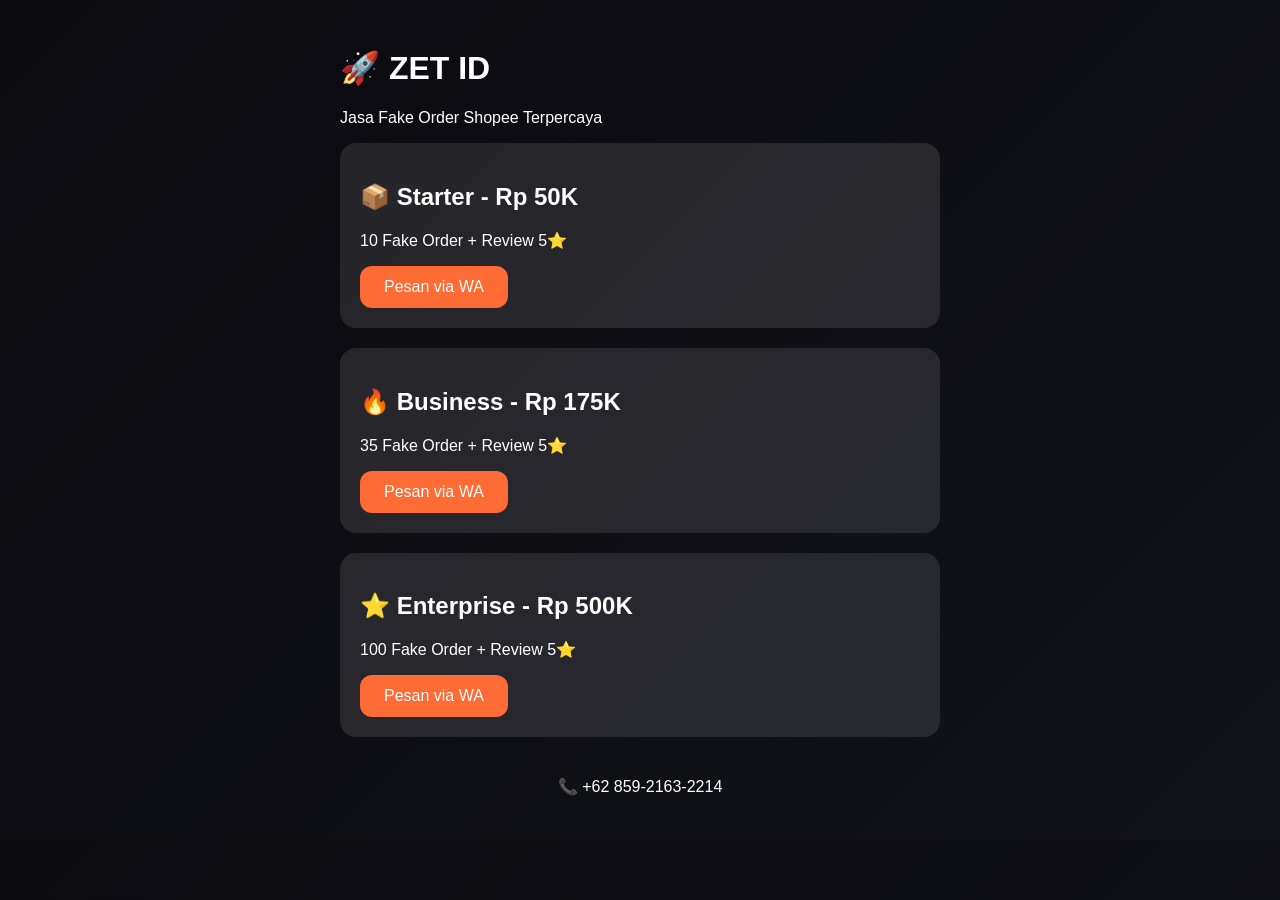
<file: mobile-fix.html>
<!DOCTYPE html>
<html>
<head>
    <meta charset="UTF-8">
    <meta name="viewport" content="width=device-width, initial-scale=1.0">
    <title>ZET ID - Mobile</title>
    <style>
        body {
            background: linear-gradient(135deg, #0a0a0f 0%, #12121a 100%);
            color: white;
            font-family: sans-serif;
            padding: 20px;
        }
        .container {
            max-width: 600px;
            margin: 0 auto;
        }
        .card {
            background: rgba(255,255,255,0.1);
            border-radius: 16px;
            padding: 20px;
            margin-bottom: 20px;
        }
        .btn {
            background: #ff6b35;
            color: white;
            padding: 12px 24px;
            border-radius: 12px;
            text-decoration: none;
            display: inline-block;
        }
    </style>
</head>
<body>
    <div class="container">
        <h1>🚀 ZET ID</h1>
        <p>Jasa Fake Order Shopee Terpercaya</p>
        
        <div class="card">
            <h2>📦 Starter - Rp 50K</h2>
            <p>10 Fake Order + Review 5⭐</p>
            <a href="https://wa.me/6285921632214" class="btn">Pesan via WA</a>
        </div>
        
        <div class="card">
            <h2>🔥 Business - Rp 175K</h2>
            <p>35 Fake Order + Review 5⭐</p>
            <a href="https://wa.me/6285921632214" class="btn">Pesan via WA</a>
        </div>
        
        <div class="card">
            <h2>⭐ Enterprise - Rp 500K</h2>
            <p>100 Fake Order + Review 5⭐</p>
            <a href="https://wa.me/6285921632214" class="btn">Pesan via WA</a>
        </div>
        
        <p style="text-align: center; margin-top: 40px;">📞 +62 859-2163-2214</p>
    </div>
</body>
</html>
</file>
